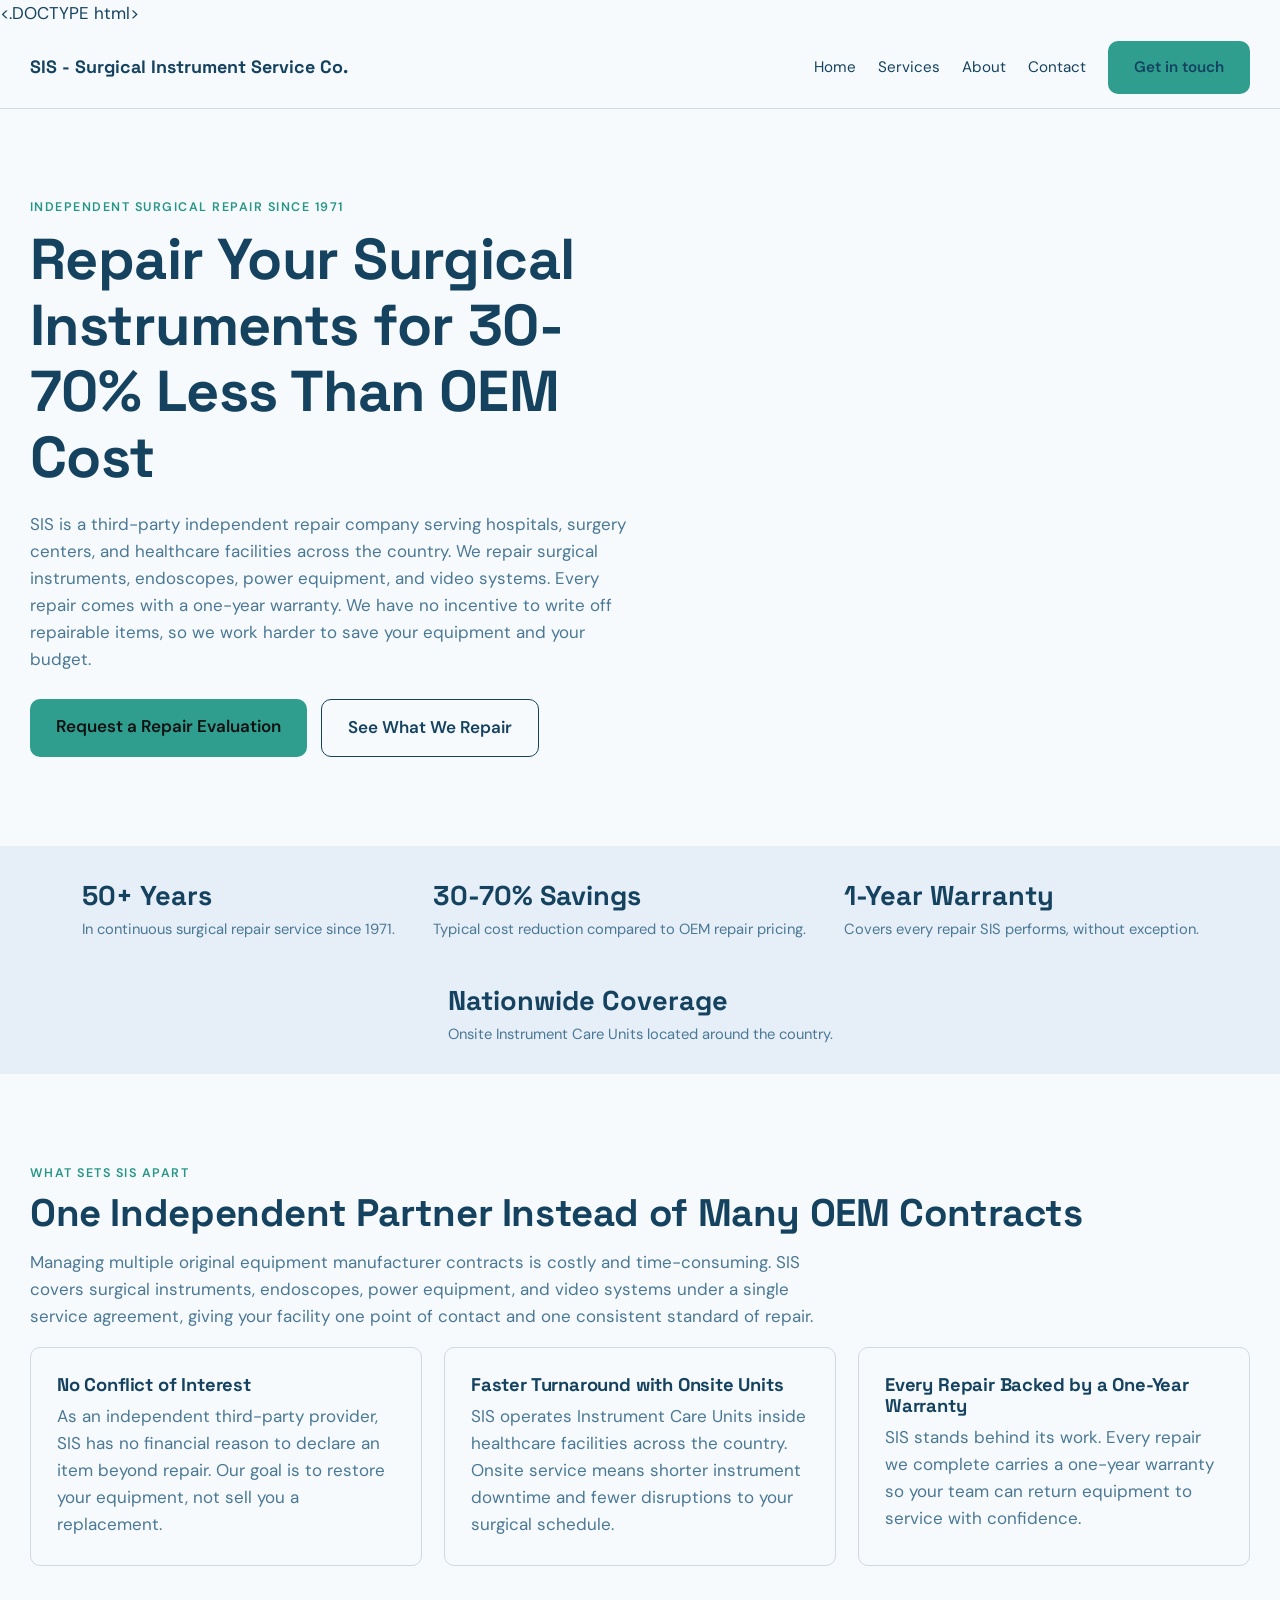
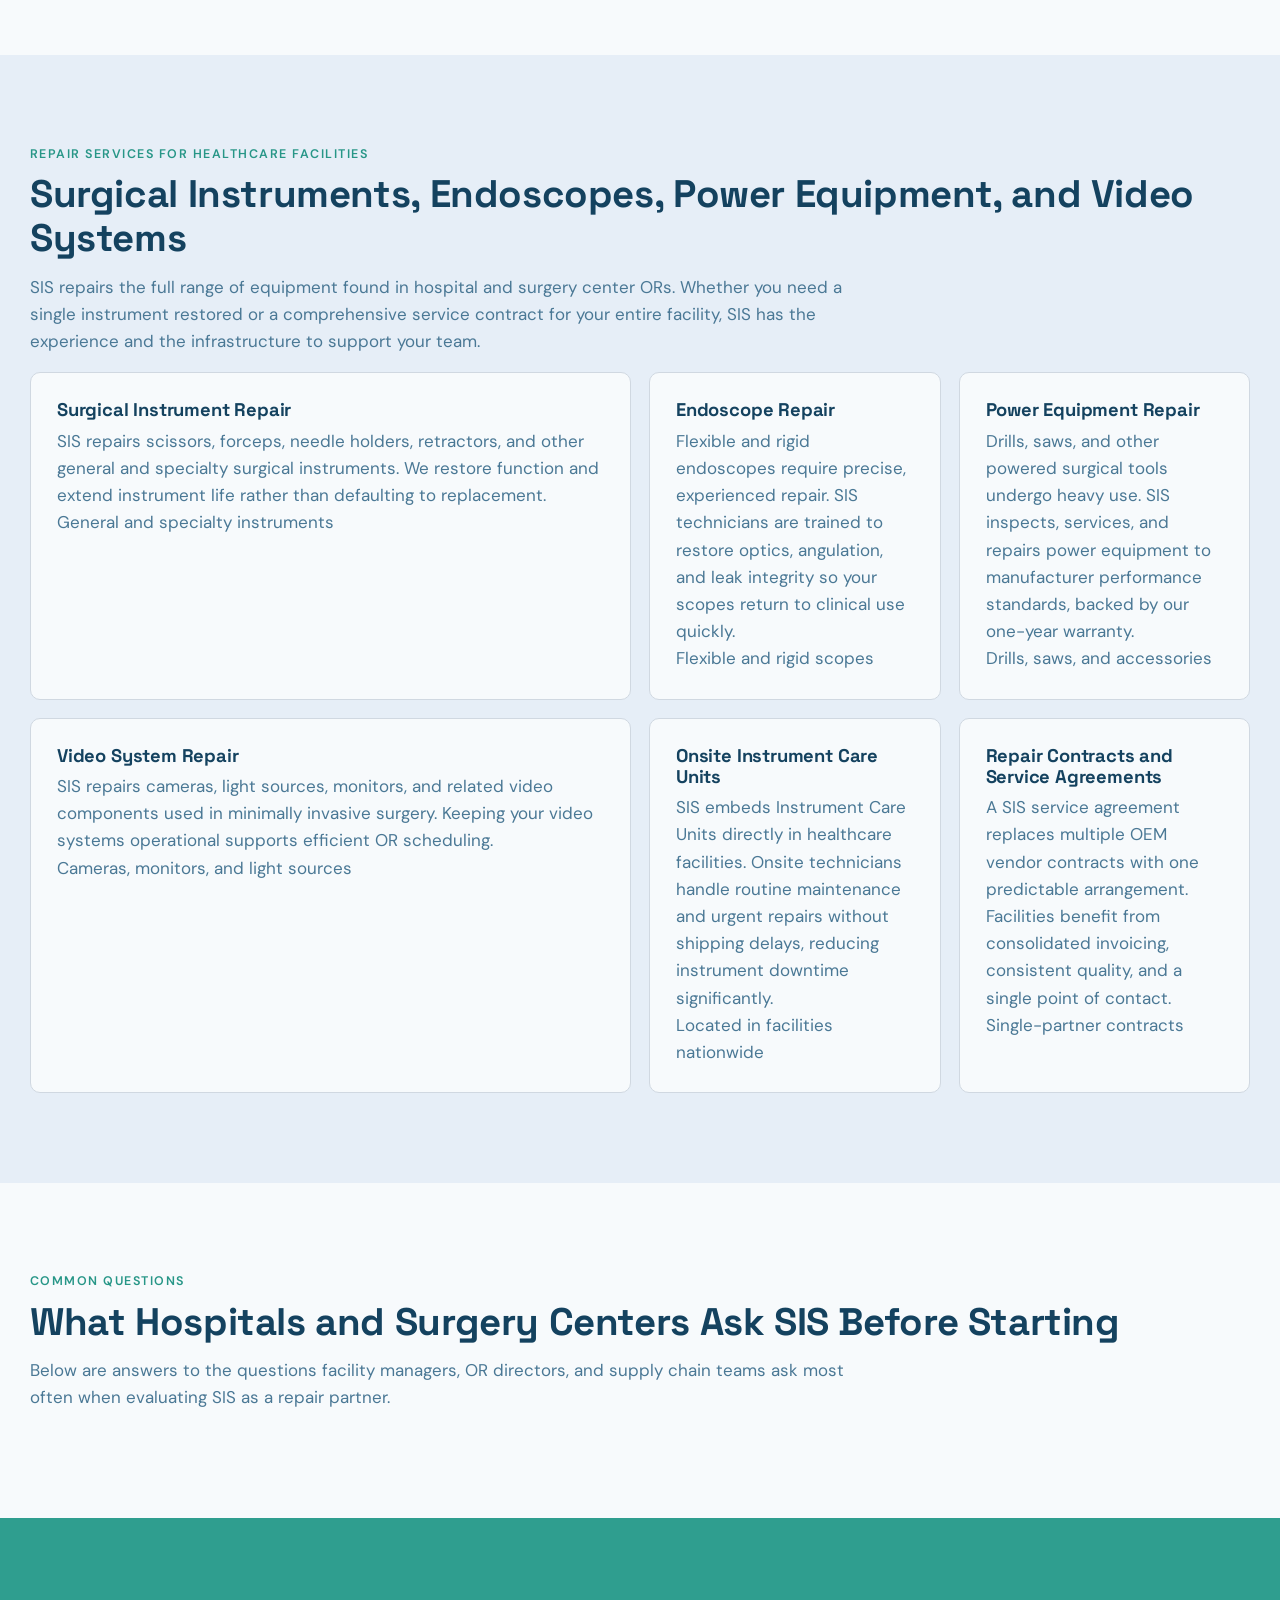
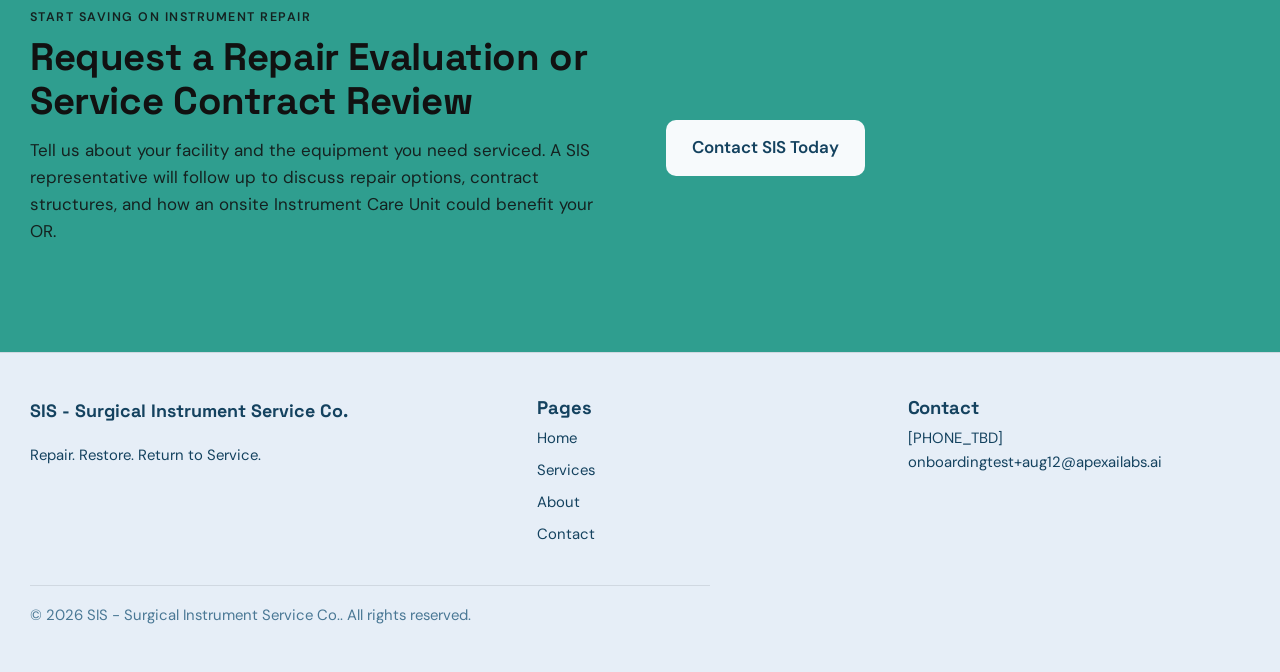
<file: index.html>
<.DOCTYPE html>
<html lang="en">
<head>
  <meta charset="utf-8">
  <meta name="viewport" content="width=device-width, initial-scale=1">
  <title>Surgical Instrument &amp; Endoscope Repair | SIS - Surgical Inst</title>
  <meta name="description" content="SIS has repaired surgical instruments, endoscopes, power equipment, and video systems for hospitals and surgery centers since 1971. One-year warranty on all r">
  <link rel="canonical" href="https://example.invalid/index.html">
  <meta property="og:type" content="website">
  <meta property="og:title" content="Surgical Instrument &amp; Endoscope Repair | SIS - Surgical Inst">
  <meta property="og:description" content="SIS has repaired surgical instruments, endoscopes, power equipment, and video systems for hospitals and surgery centers since 1971. One-year warranty on all r">
  <meta property="og:url" content="https://example.invalid/index.html">
  <meta name="twitter:card" content="summary_large_image">
  <link rel="preconnect" href="https://fonts.googleapis.com">
  <link rel="preconnect" href="https://fonts.gstatic.com" crossorigin>
  <link rel="stylesheet" href="https://fonts.googleapis.com/css2?family=Space+Grotesk:wght@500;700&family=DM+Sans:wght@400;500&display=swap">
  <link rel="stylesheet" href="assets/css/style.css">
  <script type="application/ld+json">{"@context":"https://schema.org","@type":"MedicalBusiness","@id":"https://example.invalid/#organization","name":"SIS - Surgical Instrument Service Co.","description":"SIS (Surgical Instrument Service Co.) is an independent, third-party surgical instrument and endoscope repair company founded in 1971 and headquartered in Glendale Heights, IL. SIS repairs surgical instruments, endoscopes, power equipment, and video systems for hospitals, surgery centers, and healthcare facilities nationwide. All repairs carry a one-year warranty. SIS offers onsite Instrument Care Units and full-facility repair contracts that typically cost 30 to 70 percent less than OEM repair pricing.","url":"https://example.invalid"}</script>
  <script type="application/ld+json">{"@context":"https://schema.org","@type":"WebPage","@id":"https://example.invalid/index.html#webpage","isPartOf":{"@id":"https://example.invalid/#organization"},"name":"Surgical Instrument & Endoscope Repair | SIS - Surgical Inst","speakable":{"@type":"SpeakableSpecification","cssSelector":[".section-title",".section-body"]}}</script>
  <script type="application/ld+json">{"@context":"https://schema.org","@type":"ItemList","itemListElement":[{"@type":"ListItem","position":1,"item":{"@type":"Service","name":"Professional","provider":{"@id":"https://example.invalid/#organization"}}},{"@type":"ListItem","position":2,"item":{"@type":"Service","name":"clinical","provider":{"@id":"https://example.invalid/#organization"}}},{"@type":"ListItem","position":3,"item":{"@type":"Service","name":"trustworthy","provider":{"@id":"https://example.invalid/#organization"}}},{"@type":"ListItem","position":4,"item":{"@type":"Service","name":"healthcare-industry feel","provider":{"@id":"https://example.invalid/#organization"}}}]}</script>
  <script type="application/ld+json">{"@context":"https://schema.org","@type":"FAQPage","mainEntity":[{"@type":"Question","name":"How much can my facility save by using SIS instead of OEM repair services?","acceptedAnswer":{"@type":"Answer","text":"Healthcare facilities that use SIS for surgical instrument, endoscope, power equipment, and video system repair typically save 30 to 70 percent compared to original equipment manufacturer repair pricing. The exact saving depends on equipment type and volume. SIS provides a written assessment and cost estimate before any repair work begins, so you can compare directly."}},{"@type":"Question","name":"Does SIS offer a warranty on repairs?","acceptedAnswer":{"@type":"Answer","text":"Yes. SIS backs every repair with a one-year warranty. If a repaired item has a workmanship issue within that period, SIS will address it. This warranty applies across all repair categories, including surgical instruments, endoscopes, power equipment, and video systems."}},{"@type":"Question","name":"What types of equipment does SIS repair?","acceptedAnswer":{"@type":"Answer","text":"SIS repairs surgical instruments such as scissors, forceps, and needle holders; flexible and rigid endoscopes; powered surgical tools including drills and saws; and video system components such as cameras, light sources, and monitors. SIS covers all four categories under a single service relationship."}},{"@type":"Question","name":"Is SIS an independent repair company or affiliated with any equipment manufacturer?","acceptedAnswer":{"@type":"Answer","text":"SIS is an independent, third-party repair company. SIS has no affiliation with any equipment manufacturer and does not sell new instruments or equipment. This independence means SIS has no financial incentive to declare a repairable item beyond repair. The company's goal is to restore your equipment and return it to clinical use."}},{"@type":"Question","name":"What is an Instrument Care Unit and how does it work?","acceptedAnswer":{"@type":"Answer","text":"An Instrument Care Unit is a SIS-operated repair station embedded directly inside a healthcare facility. A SIS technician works onsite to handle routine instrument maintenance, sharpenings, and urgent repairs without the need to ship equipment to an off-site location. Onsite units reduce instrument downtime and give OR staff a direct contact for repair needs. SIS operates units in healthcare facilities across the country."}},{"@type":"Question","name":"Can SIS replace multiple OEM vendor contracts with a single agreement?","acceptedAnswer":{"@type":"Answer","text":"Yes. Many hospitals and surgery centers manage separate repair contracts with multiple OEM vendors for different equipment categories. SIS can consolidate those arrangements into a single service agreement covering surgical instruments, endoscopes, power equipment, and video systems. This simplifies invoicing, reduces administrative work, and provides consistent repair standards across all equipment types."}},{"@type":"Question","name":"Where is SIS located and does it serve facilities outside Illinois?","acceptedAnswer":{"@type":"Answer","text":"SIS is headquartered in Glendale Heights, IL, near Chicago. The company serves healthcare facilities nationwide through its central repair operation and through onsite Instrument Care Units located in facilities across the country. Distance is not a barrier to working with SIS."}},{"@type":"Question","name":"How long has SIS been in the surgical repair business?","acceptedAnswer":{"@type":"Answer","text":"SIS was founded in 1971 by a veteran and former operating room nurse. The company has been in continuous operation for more than 50 years, making it one of the most experienced independent surgical repair companies in the country."}}]}</script>
</head>
<body>
  <a class="skip" href="#main">Skip to content</a>
  <header class="site-head">
    <div class="wrap head-inner">
      <a class="brand" href="index.html">SIS - Surgical Instrument Service Co.</a>
      <button class="nav-toggle" aria-expanded="false" aria-controls="site-nav">Menu</button>
      <nav class="nav" id="site-nav" aria-label="Main"><a href="index.html" aria-current="page">Home</a><a href="services.html">Services</a><a href="about.html">About</a><a href="contact.html">Contact</a><a class="btn btn-primary" href="#contact">Get in touch</a></nav>
    </div>
  </header>
  <main id="main">
<section class="sec sec-hero v-split_media " id="hero"><div class="wrap"><div class="hero split"><div class="hero-copy"><p class="eyebrow">Independent Surgical Repair Since 1971</p><h1 class="section-title">Repair Your Surgical Instruments for 30-70% Less Than OEM Cost</h1><p class="section-body">SIS is a third-party independent repair company serving hospitals, surgery centers, and healthcare facilities across the country. We repair surgical instruments, endoscopes, power equipment, and video systems. Every repair comes with a one-year warranty. We have no incentive to write off repairable items, so we work harder to save your equipment and your budget.</p><div class="cta-row"><a class="btn btn-primary" href="/contact">Request a Repair Evaluation</a><a class="btn btn-ghost" href="/services">See What We Repair</a></div></div><div class="hero-media"></div></div></div></section>
<section class="sec sec-trust_strip v-stat_row tight" id="trust_strip"><div class="wrap"><div class="stats"><div><strong>50+ Years</strong><span>In continuous surgical repair service since 1971.</span></div><div><strong>30-70% Savings</strong><span>Typical cost reduction compared to OEM repair pricing.</span></div><div><strong>1-Year Warranty</strong><span>Covers every repair SIS performs, without exception.</span></div><div><strong>Nationwide Coverage</strong><span>Onsite Instrument Care Units located around the country.</span></div></div></div></section>
<section class="sec sec-value_props v-three_cards " id="value_props"><div class="wrap"><p class="eyebrow">What Sets SIS Apart</p><h2 class="section-title">One Independent Partner Instead of Many OEM Contracts</h2><p class="section-body">Managing multiple original equipment manufacturer contracts is costly and time-consuming. SIS covers surgical instruments, endoscopes, power equipment, and video systems under a single service agreement, giving your facility one point of contact and one consistent standard of repair.</p><div class="grid g3"><article class="card">
      <h3>No Conflict of Interest</h3>
      <p>As an independent third-party provider, SIS has no financial reason to declare an item beyond repair. Our goal is to restore your equipment, not sell you a replacement.</p>
      
    </article><article class="card">
      <h3>Faster Turnaround with Onsite Units</h3>
      <p>SIS operates Instrument Care Units inside healthcare facilities across the country. Onsite service means shorter instrument downtime and fewer disruptions to your surgical schedule.</p>
      
    </article><article class="card">
      <h3>Every Repair Backed by a One-Year Warranty</h3>
      <p>SIS stands behind its work. Every repair we complete carries a one-year warranty so your team can return equipment to service with confidence.</p>
      
    </article></div></div></section>
<section class="sec sec-services v-tile_mosaic " id="services"><div class="wrap"><p class="eyebrow">Repair Services for Healthcare Facilities</p><h2 class="section-title">Surgical Instruments, Endoscopes, Power Equipment, and Video Systems</h2><p class="section-body">SIS repairs the full range of equipment found in hospital and surgery center ORs. Whether you need a single instrument restored or a comprehensive service contract for your entire facility, SIS has the experience and the infrastructure to support your team.</p><div class="mosaic"><article class="card">
      <h3>Surgical Instrument Repair</h3>
      <p>SIS repairs scissors, forceps, needle holders, retractors, and other general and specialty surgical instruments. We restore function and extend instrument life rather than defaulting to replacement.</p>
      <p class="meta">General and specialty instruments</p>
    </article><article class="card">
      <h3>Endoscope Repair</h3>
      <p>Flexible and rigid endoscopes require precise, experienced repair. SIS technicians are trained to restore optics, angulation, and leak integrity so your scopes return to clinical use quickly.</p>
      <p class="meta">Flexible and rigid scopes</p>
    </article><article class="card">
      <h3>Power Equipment Repair</h3>
      <p>Drills, saws, and other powered surgical tools undergo heavy use. SIS inspects, services, and repairs power equipment to manufacturer performance standards, backed by our one-year warranty.</p>
      <p class="meta">Drills, saws, and accessories</p>
    </article><article class="card">
      <h3>Video System Repair</h3>
      <p>SIS repairs cameras, light sources, monitors, and related video components used in minimally invasive surgery. Keeping your video systems operational supports efficient OR scheduling.</p>
      <p class="meta">Cameras, monitors, and light sources</p>
    </article><article class="card">
      <h3>Onsite Instrument Care Units</h3>
      <p>SIS embeds Instrument Care Units directly in healthcare facilities. Onsite technicians handle routine maintenance and urgent repairs without shipping delays, reducing instrument downtime significantly.</p>
      <p class="meta">Located in facilities nationwide</p>
    </article><article class="card">
      <h3>Repair Contracts and Service Agreements</h3>
      <p>A SIS service agreement replaces multiple OEM vendor contracts with one predictable arrangement. Facilities benefit from consolidated invoicing, consistent quality, and a single point of contact.</p>
      <p class="meta">Single-partner contracts</p>
    </article></div></div></section>
<section class="sec sec-faq v-two_column " id="faq"><div class="wrap"><p class="eyebrow">Common Questions</p><h2 class="section-title">What Hospitals and Surgery Centers Ask SIS Before Starting</h2><p class="section-body">Below are answers to the questions facility managers, OR directors, and supply chain teams ask most often when evaluating SIS as a repair partner.</p><div class="grid g2"></div></div></section>
<section class="sec sec-cta_band v-split_contact inverted" id="contact"><div class="wrap"><div class="split"><div><p class="eyebrow">Start Saving on Instrument Repair</p><h2 class="section-title">Request a Repair Evaluation or Service Contract Review</h2><p class="section-body">Tell us about your facility and the equipment you need serviced. A SIS representative will follow up to discuss repair options, contract structures, and how an onsite Instrument Care Unit could benefit your OR.</p></div><div class="cta-side"><div class="cta-row"><a class="btn btn-primary" href="/contact">Contact SIS Today</a></div></div></div></div></section>
  </main>
  <footer class="site-foot">
    <div class="wrap">
      <div class="foot-grid">
        <div><p class="brand">SIS - Surgical Instrument Service Co.</p><p>Repair. Restore. Return to Service.</p></div>
        <div><h3>Pages</h3><a href="index.html">Home</a><a href="services.html">Services</a><a href="about.html">About</a><a href="contact.html">Contact</a></div>
        <div><h3>Contact</h3><span>[PHONE_TBD]</span><a href="mailto:onboardingtest+aug12@apexailabs.ai">onboardingtest+aug12@apexailabs.ai</a></div>
      </div>
      <p class="copyright">&copy; 2026 SIS - Surgical Instrument Service Co.. All rights reserved.</p>
    </div>
  </footer>
  <script src="assets/js/main.js" defer></script>
</body>
</html>
</file>
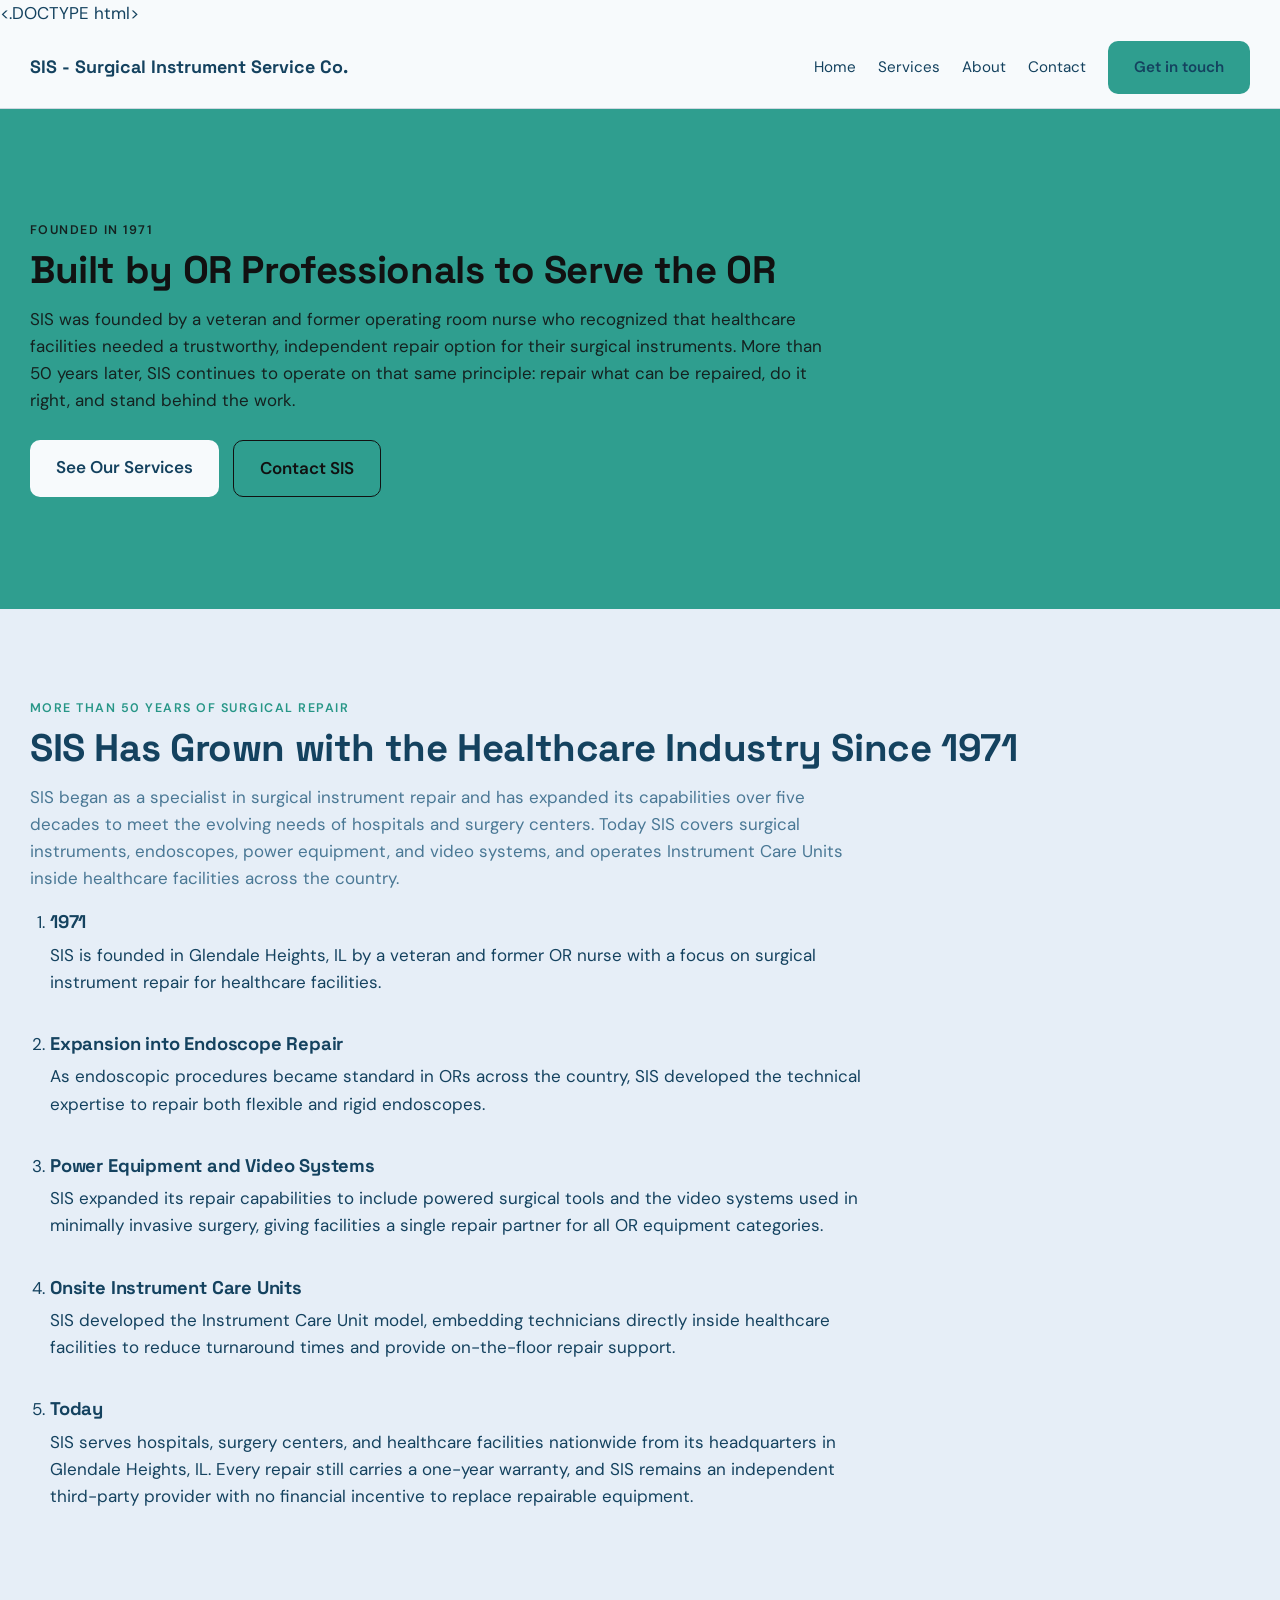
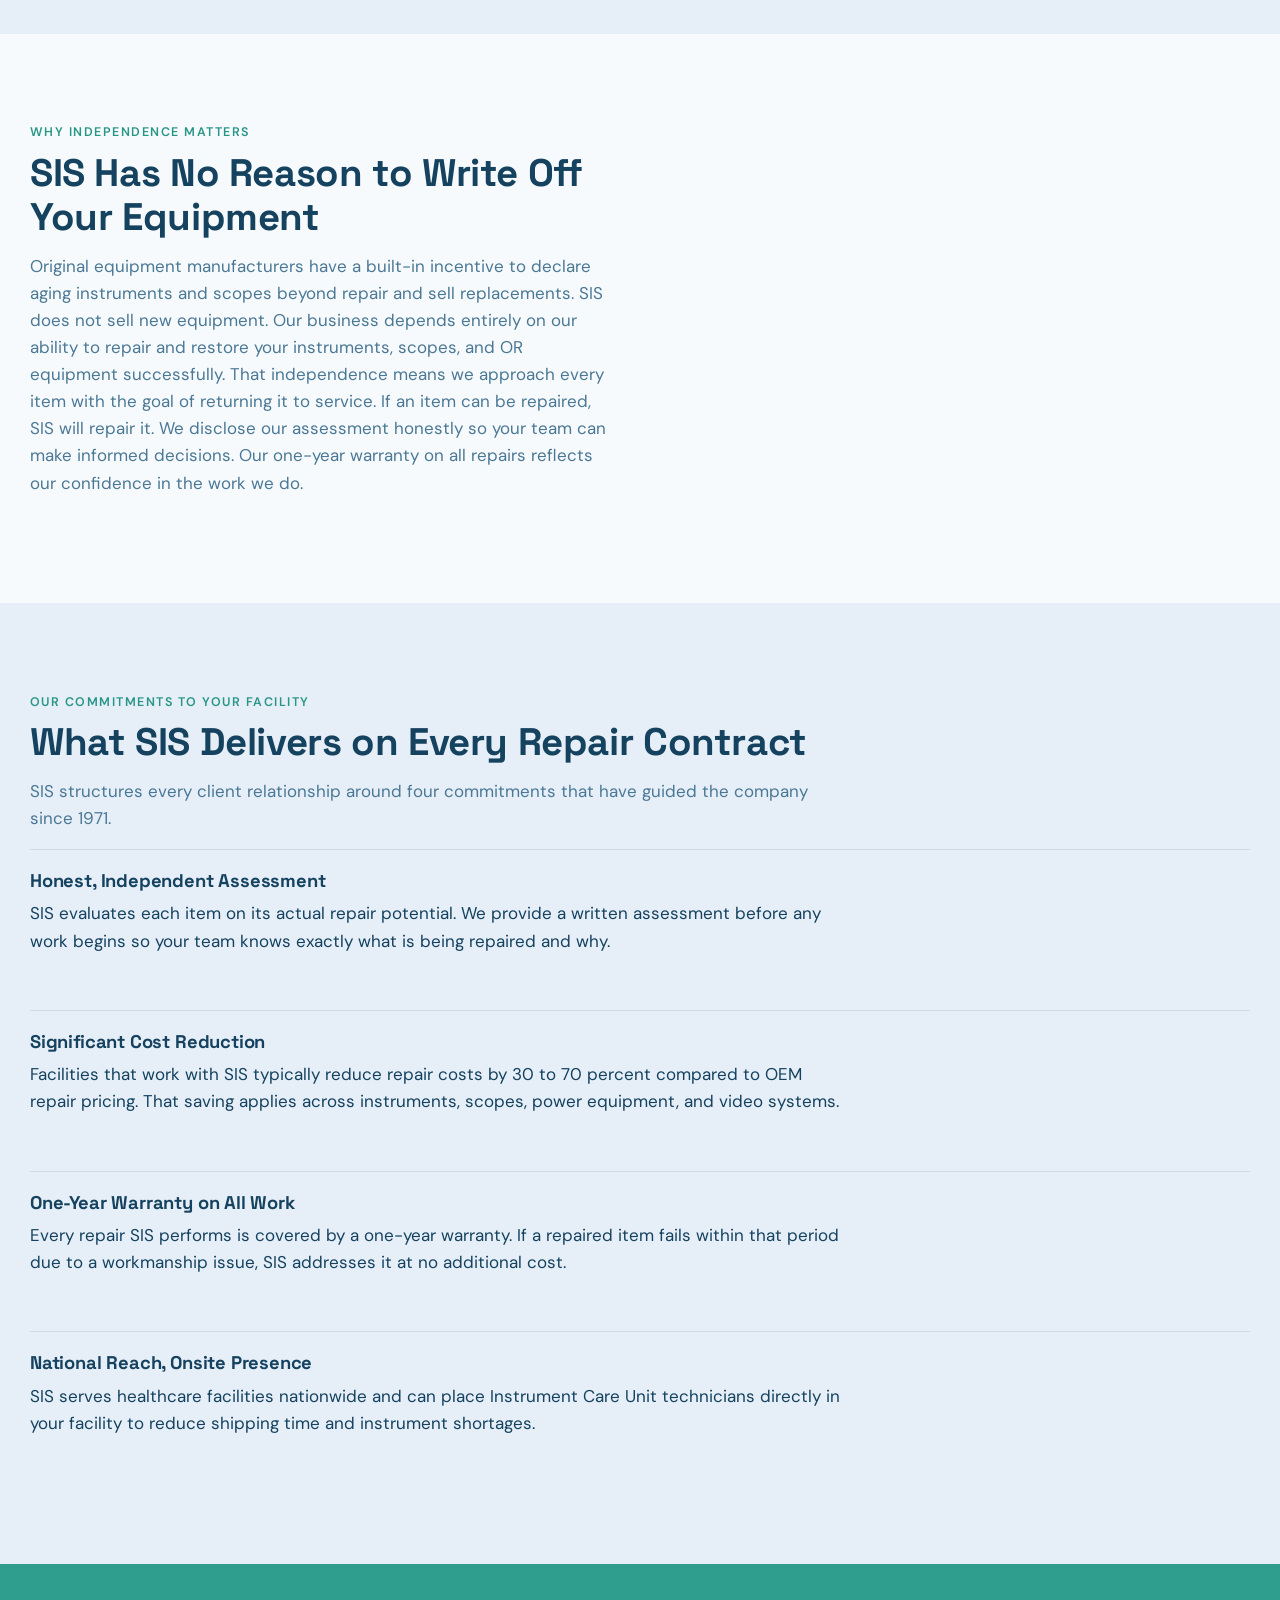
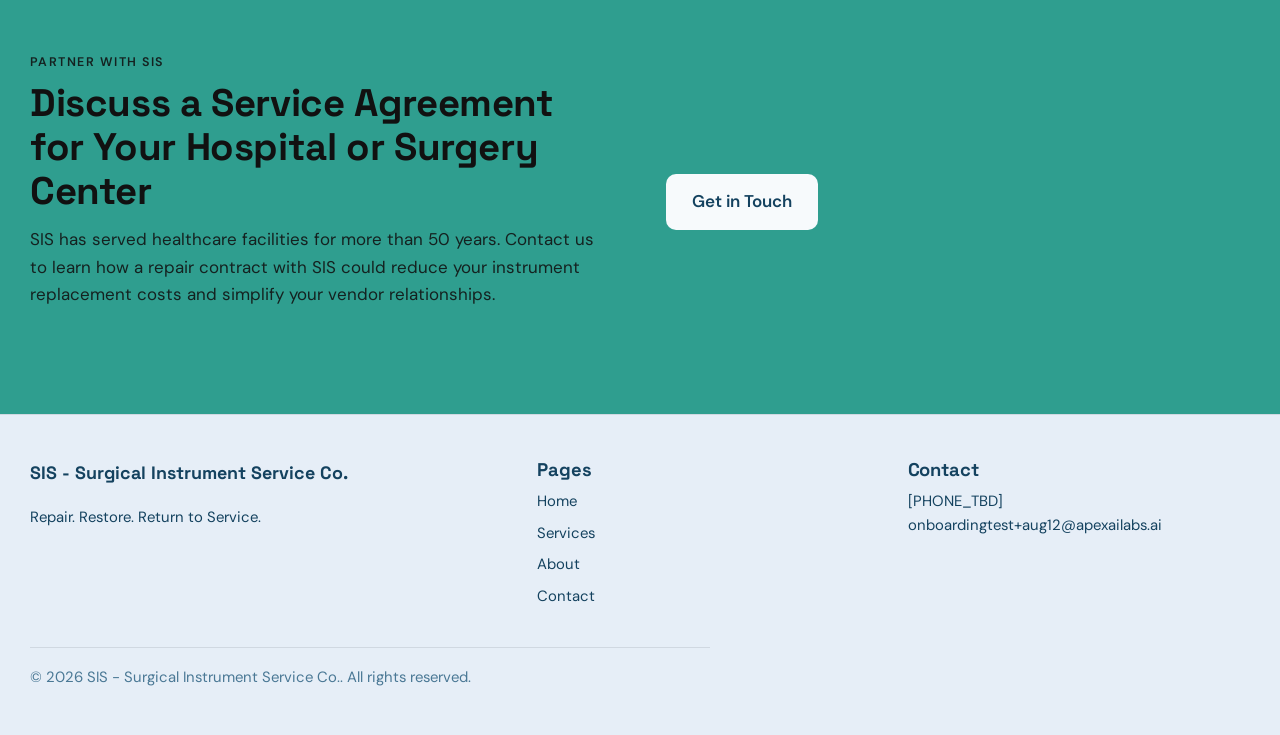
<file: about.html>
<.DOCTYPE html>
<html lang="en">
<head>
  <meta charset="utf-8">
  <meta name="viewport" content="width=device-width, initial-scale=1">
  <title>About SIS - Surgical Instrument Repair Since 1971 | SIS</title>
  <meta name="description" content="SIS was founded in 1971 by a veteran and former OR nurse. For more than 50 years, SIS has served hospitals and surgery centers nationwide as an independent su">
  <link rel="canonical" href="https://example.invalid/about.html">
  <meta property="og:type" content="website">
  <meta property="og:title" content="About SIS - Surgical Instrument Repair Since 1971 | SIS">
  <meta property="og:description" content="SIS was founded in 1971 by a veteran and former OR nurse. For more than 50 years, SIS has served hospitals and surgery centers nationwide as an independent su">
  <meta property="og:url" content="https://example.invalid/about.html">
  <meta name="twitter:card" content="summary_large_image">
  <link rel="preconnect" href="https://fonts.googleapis.com">
  <link rel="preconnect" href="https://fonts.gstatic.com" crossorigin>
  <link rel="stylesheet" href="https://fonts.googleapis.com/css2?family=Space+Grotesk:wght@500;700&family=DM+Sans:wght@400;500&display=swap">
  <link rel="stylesheet" href="assets/css/style.css">
  <script type="application/ld+json">{"@context":"https://schema.org","@type":"MedicalBusiness","@id":"https://example.invalid/#organization","name":"SIS - Surgical Instrument Service Co.","description":"SIS (Surgical Instrument Service Co.) is an independent, third-party surgical instrument and endoscope repair company founded in 1971 and headquartered in Glendale Heights, IL. SIS repairs surgical instruments, endoscopes, power equipment, and video systems for hospitals, surgery centers, and healthcare facilities nationwide. All repairs carry a one-year warranty. SIS offers onsite Instrument Care Units and full-facility repair contracts that typically cost 30 to 70 percent less than OEM repair pricing.","url":"https://example.invalid"}</script>
  <script type="application/ld+json">{"@context":"https://schema.org","@type":"WebPage","@id":"https://example.invalid/about.html#webpage","isPartOf":{"@id":"https://example.invalid/#organization"},"name":"About SIS - Surgical Instrument Repair Since 1971 | SIS","speakable":{"@type":"SpeakableSpecification","cssSelector":[".section-title",".section-body"]}}</script>
</head>
<body>
  <a class="skip" href="#main">Skip to content</a>
  <header class="site-head">
    <div class="wrap head-inner">
      <a class="brand" href="index.html">SIS - Surgical Instrument Service Co.</a>
      <button class="nav-toggle" aria-expanded="false" aria-controls="site-nav">Menu</button>
      <nav class="nav" id="site-nav" aria-label="Main"><a href="index.html">Home</a><a href="services.html">Services</a><a href="about.html" aria-current="page">About</a><a href="contact.html">Contact</a><a class="btn btn-primary" href="#contact">Get in touch</a></nav>
    </div>
  </header>
  <main id="main">
<section class="sec sec-hero v-overlay_band tall inverted" id="hero"><div class="wrap"><div class="hero overlay"><div class="hero-copy"><p class="eyebrow">Founded in 1971</p><h2 class="section-title">Built by OR Professionals to Serve the OR</h2><p class="section-body">SIS was founded by a veteran and former operating room nurse who recognized that healthcare facilities needed a trustworthy, independent repair option for their surgical instruments. More than 50 years later, SIS continues to operate on that same principle: repair what can be repaired, do it right, and stand behind the work.</p><div class="cta-row"><a class="btn btn-primary" href="/services">See Our Services</a><a class="btn btn-ghost" href="/contact">Contact SIS</a></div></div></div></div></section>
<section class="sec sec-about v-timeline " id="about"><div class="wrap"><p class="eyebrow">More Than 50 Years of Surgical Repair</p><h2 class="section-title">SIS Has Grown with the Healthcare Industry Since 1971</h2><p class="section-body">SIS began as a specialist in surgical instrument repair and has expanded its capabilities over five decades to meet the evolving needs of hospitals and surgery centers. Today SIS covers surgical instruments, endoscopes, power equipment, and video systems, and operates Instrument Care Units inside healthcare facilities across the country.</p><ol class="timeline"><li><h3>1971</h3><p>SIS is founded in Glendale Heights, IL by a veteran and former OR nurse with a focus on surgical instrument repair for healthcare facilities.</p></li><li><h3>Expansion into Endoscope Repair</h3><p>As endoscopic procedures became standard in ORs across the country, SIS developed the technical expertise to repair both flexible and rigid endoscopes.</p></li><li><h3>Power Equipment and Video Systems</h3><p>SIS expanded its repair capabilities to include powered surgical tools and the video systems used in minimally invasive surgery, giving facilities a single repair partner for all OR equipment categories.</p></li><li><h3>Onsite Instrument Care Units</h3><p>SIS developed the Instrument Care Unit model, embedding technicians directly inside healthcare facilities to reduce turnaround times and provide on-the-floor repair support.</p></li><li><h3>Today</h3><p>SIS serves hospitals, surgery centers, and healthcare facilities nationwide from its headquarters in Glendale Heights, IL. Every repair still carries a one-year warranty, and SIS remains an independent third-party provider with no financial incentive to replace repairable equipment.</p></li></ol></div></section>
<section class="sec sec-about v-text_media " id="about"><div class="wrap"><div class="split"><div><p class="eyebrow">Why Independence Matters</p><h2 class="section-title">SIS Has No Reason to Write Off Your Equipment</h2><p class="section-body">Original equipment manufacturers have a built-in incentive to declare aging instruments and scopes beyond repair and sell replacements. SIS does not sell new equipment. Our business depends entirely on our ability to repair and restore your instruments, scopes, and OR equipment successfully. That independence means we approach every item with the goal of returning it to service. If an item can be repaired, SIS will repair it. We disclose our assessment honestly so your team can make informed decisions. Our one-year warranty on all repairs reflects our confidence in the work we do.</p></div><div class="media"></div></div></div></section>
<section class="sec sec-value_props v-icon_rows " id="value_props"><div class="wrap"><p class="eyebrow">Our Commitments to Your Facility</p><h2 class="section-title">What SIS Delivers on Every Repair Contract</h2><p class="section-body">SIS structures every client relationship around four commitments that have guided the company since 1971.</p><div class="rows"><div class="row-item"><h3>Honest, Independent Assessment</h3><p>SIS evaluates each item on its actual repair potential. We provide a written assessment before any work begins so your team knows exactly what is being repaired and why.</p></div><div class="row-item"><h3>Significant Cost Reduction</h3><p>Facilities that work with SIS typically reduce repair costs by 30 to 70 percent compared to OEM repair pricing. That saving applies across instruments, scopes, power equipment, and video systems.</p></div><div class="row-item"><h3>One-Year Warranty on All Work</h3><p>Every repair SIS performs is covered by a one-year warranty. If a repaired item fails within that period due to a workmanship issue, SIS addresses it at no additional cost.</p></div><div class="row-item"><h3>National Reach, Onsite Presence</h3><p>SIS serves healthcare facilities nationwide and can place Instrument Care Unit technicians directly in your facility to reduce shipping time and instrument shortages.</p></div></div></div></section>
<section class="sec sec-cta_band v-split_contact inverted" id="contact"><div class="wrap"><div class="split"><div><p class="eyebrow">Partner with SIS</p><h2 class="section-title">Discuss a Service Agreement for Your Hospital or Surgery Center</h2><p class="section-body">SIS has served healthcare facilities for more than 50 years. Contact us to learn how a repair contract with SIS could reduce your instrument replacement costs and simplify your vendor relationships.</p></div><div class="cta-side"><div class="cta-row"><a class="btn btn-primary" href="/contact">Get in Touch</a></div></div></div></div></section>
  </main>
  <footer class="site-foot">
    <div class="wrap">
      <div class="foot-grid">
        <div><p class="brand">SIS - Surgical Instrument Service Co.</p><p>Repair. Restore. Return to Service.</p></div>
        <div><h3>Pages</h3><a href="index.html">Home</a><a href="services.html">Services</a><a href="about.html">About</a><a href="contact.html">Contact</a></div>
        <div><h3>Contact</h3><span>[PHONE_TBD]</span><a href="mailto:onboardingtest+aug12@apexailabs.ai">onboardingtest+aug12@apexailabs.ai</a></div>
      </div>
      <p class="copyright">&copy; 2026 SIS - Surgical Instrument Service Co.. All rights reserved.</p>
    </div>
  </footer>
  <script src="assets/js/main.js" defer></script>
</body>
</html>
</file>
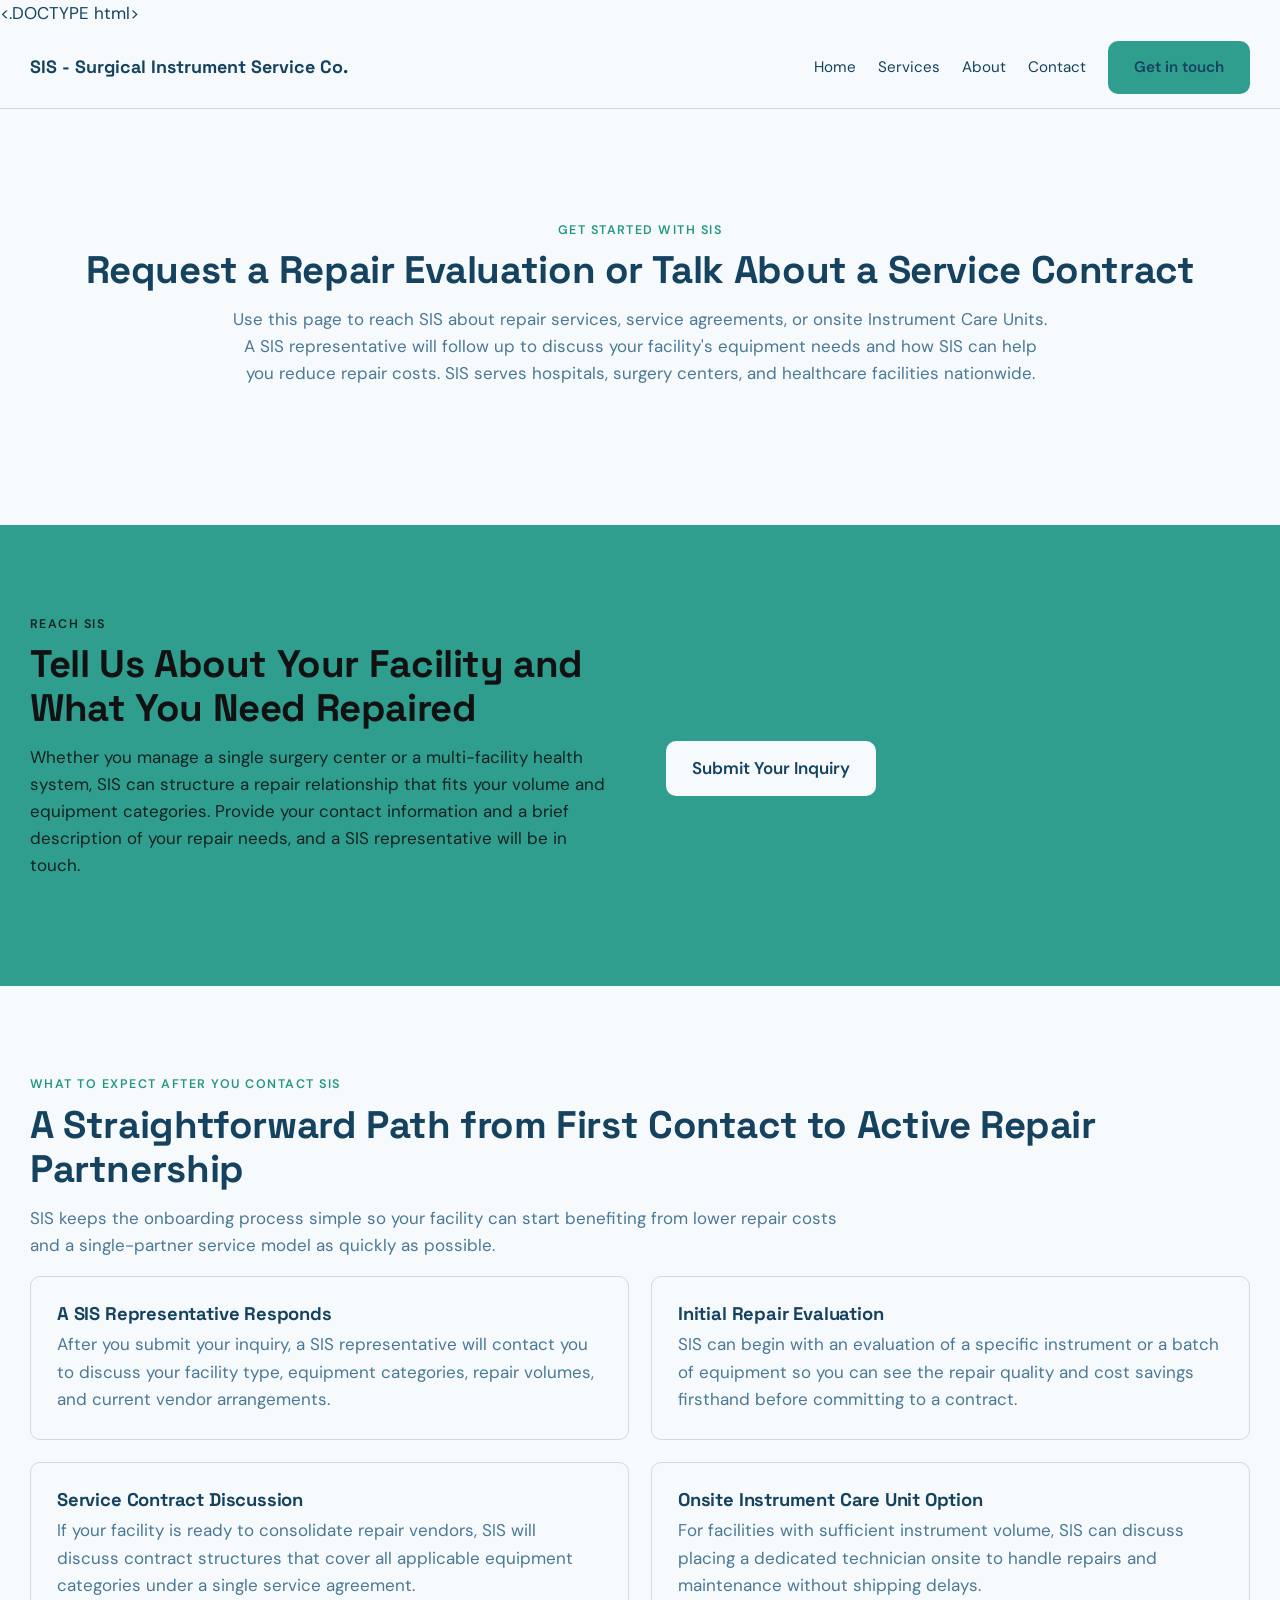
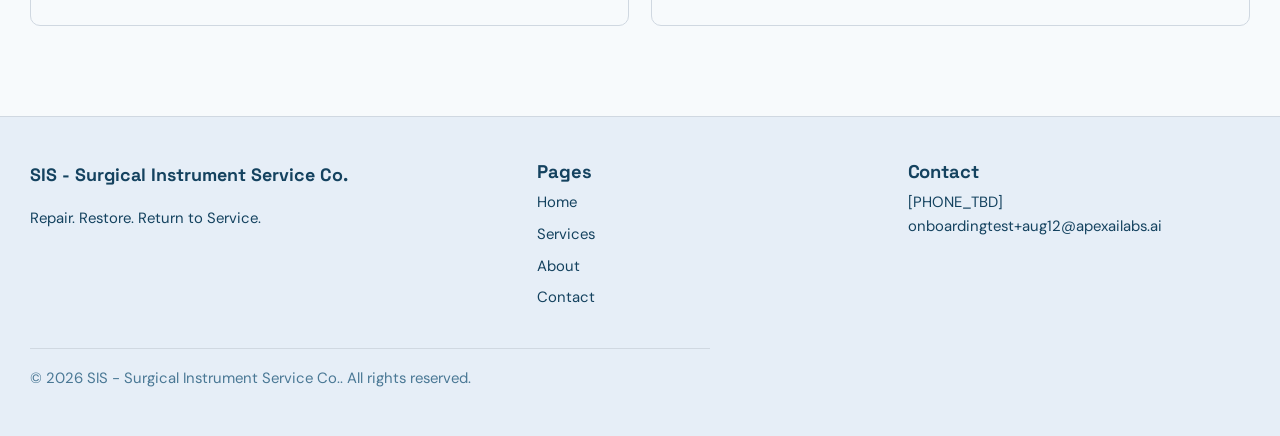
<file: contact.html>
<.DOCTYPE html>
<html lang="en">
<head>
  <meta charset="utf-8">
  <meta name="viewport" content="width=device-width, initial-scale=1">
  <title>Contact SIS - Request a Repair Evaluation or Service Contrac</title>
  <meta name="description" content="Contact SIS to request a surgical instrument repair evaluation, discuss an onsite Instrument Care Unit, or start a service contract conversation. SIS serves h">
  <link rel="canonical" href="https://example.invalid/contact.html">
  <meta property="og:type" content="website">
  <meta property="og:title" content="Contact SIS - Request a Repair Evaluation or Service Contrac">
  <meta property="og:description" content="Contact SIS to request a surgical instrument repair evaluation, discuss an onsite Instrument Care Unit, or start a service contract conversation. SIS serves h">
  <meta property="og:url" content="https://example.invalid/contact.html">
  <meta name="twitter:card" content="summary_large_image">
  <link rel="preconnect" href="https://fonts.googleapis.com">
  <link rel="preconnect" href="https://fonts.gstatic.com" crossorigin>
  <link rel="stylesheet" href="https://fonts.googleapis.com/css2?family=Space+Grotesk:wght@500;700&family=DM+Sans:wght@400;500&display=swap">
  <link rel="stylesheet" href="assets/css/style.css">
  <script type="application/ld+json">{"@context":"https://schema.org","@type":"MedicalBusiness","@id":"https://example.invalid/#organization","name":"SIS - Surgical Instrument Service Co.","description":"SIS (Surgical Instrument Service Co.) is an independent, third-party surgical instrument and endoscope repair company founded in 1971 and headquartered in Glendale Heights, IL. SIS repairs surgical instruments, endoscopes, power equipment, and video systems for hospitals, surgery centers, and healthcare facilities nationwide. All repairs carry a one-year warranty. SIS offers onsite Instrument Care Units and full-facility repair contracts that typically cost 30 to 70 percent less than OEM repair pricing.","url":"https://example.invalid"}</script>
  <script type="application/ld+json">{"@context":"https://schema.org","@type":"WebPage","@id":"https://example.invalid/contact.html#webpage","isPartOf":{"@id":"https://example.invalid/#organization"},"name":"Contact SIS - Request a Repair Evaluation or Service Contrac","speakable":{"@type":"SpeakableSpecification","cssSelector":[".section-title",".section-body"]}}</script>
</head>
<body>
  <a class="skip" href="#main">Skip to content</a>
  <header class="site-head">
    <div class="wrap head-inner">
      <a class="brand" href="index.html">SIS - Surgical Instrument Service Co.</a>
      <button class="nav-toggle" aria-expanded="false" aria-controls="site-nav">Menu</button>
      <nav class="nav" id="site-nav" aria-label="Main"><a href="index.html">Home</a><a href="services.html">Services</a><a href="about.html">About</a><a href="contact.html" aria-current="page">Contact</a><a class="btn btn-primary" href="#contact">Get in touch</a></nav>
    </div>
  </header>
  <main id="main">
<section class="sec sec-hero v-center_stage tall" id="hero"><div class="wrap"><div class="hero center"><div class="hero-copy"><p class="eyebrow">Get Started with SIS</p><h2 class="section-title">Request a Repair Evaluation or Talk About a Service Contract</h2><p class="section-body">Use this page to reach SIS about repair services, service agreements, or onsite Instrument Care Units. A SIS representative will follow up to discuss your facility's equipment needs and how SIS can help you reduce repair costs. SIS serves hospitals, surgery centers, and healthcare facilities nationwide.</p><div class="cta-row"></div></div></div></div></section>
<section class="sec sec-cta_band v-split_contact inverted" id="contact"><div class="wrap"><div class="split"><div><p class="eyebrow">Reach SIS</p><h2 class="section-title">Tell Us About Your Facility and What You Need Repaired</h2><p class="section-body">Whether you manage a single surgery center or a multi-facility health system, SIS can structure a repair relationship that fits your volume and equipment categories. Provide your contact information and a brief description of your repair needs, and a SIS representative will be in touch.</p></div><div class="cta-side"><div class="cta-row"><a class="btn btn-primary" href="https://www.sis-usa.com/">Submit Your Inquiry</a></div></div></div></div></section>
<section class="sec sec-value_props v-two_column_list " id="value_props"><div class="wrap"><p class="eyebrow">What to Expect After You Contact SIS</p><h2 class="section-title">A Straightforward Path from First Contact to Active Repair Partnership</h2><p class="section-body">SIS keeps the onboarding process simple so your facility can start benefiting from lower repair costs and a single-partner service model as quickly as possible.</p><div class="grid g2"><article class="card">
      <h3>A SIS Representative Responds</h3>
      <p>After you submit your inquiry, a SIS representative will contact you to discuss your facility type, equipment categories, repair volumes, and current vendor arrangements.</p>
      
    </article><article class="card">
      <h3>Initial Repair Evaluation</h3>
      <p>SIS can begin with an evaluation of a specific instrument or a batch of equipment so you can see the repair quality and cost savings firsthand before committing to a contract.</p>
      
    </article><article class="card">
      <h3>Service Contract Discussion</h3>
      <p>If your facility is ready to consolidate repair vendors, SIS will discuss contract structures that cover all applicable equipment categories under a single service agreement.</p>
      
    </article><article class="card">
      <h3>Onsite Instrument Care Unit Option</h3>
      <p>For facilities with sufficient instrument volume, SIS can discuss placing a dedicated technician onsite to handle repairs and maintenance without shipping delays.</p>
      
    </article></div></div></section>
  </main>
  <footer class="site-foot">
    <div class="wrap">
      <div class="foot-grid">
        <div><p class="brand">SIS - Surgical Instrument Service Co.</p><p>Repair. Restore. Return to Service.</p></div>
        <div><h3>Pages</h3><a href="index.html">Home</a><a href="services.html">Services</a><a href="about.html">About</a><a href="contact.html">Contact</a></div>
        <div><h3>Contact</h3><span>[PHONE_TBD]</span><a href="mailto:onboardingtest+aug12@apexailabs.ai">onboardingtest+aug12@apexailabs.ai</a></div>
      </div>
      <p class="copyright">&copy; 2026 SIS - Surgical Instrument Service Co.. All rights reserved.</p>
    </div>
  </footer>
  <script src="assets/js/main.js" defer></script>
</body>
</html>
</file>
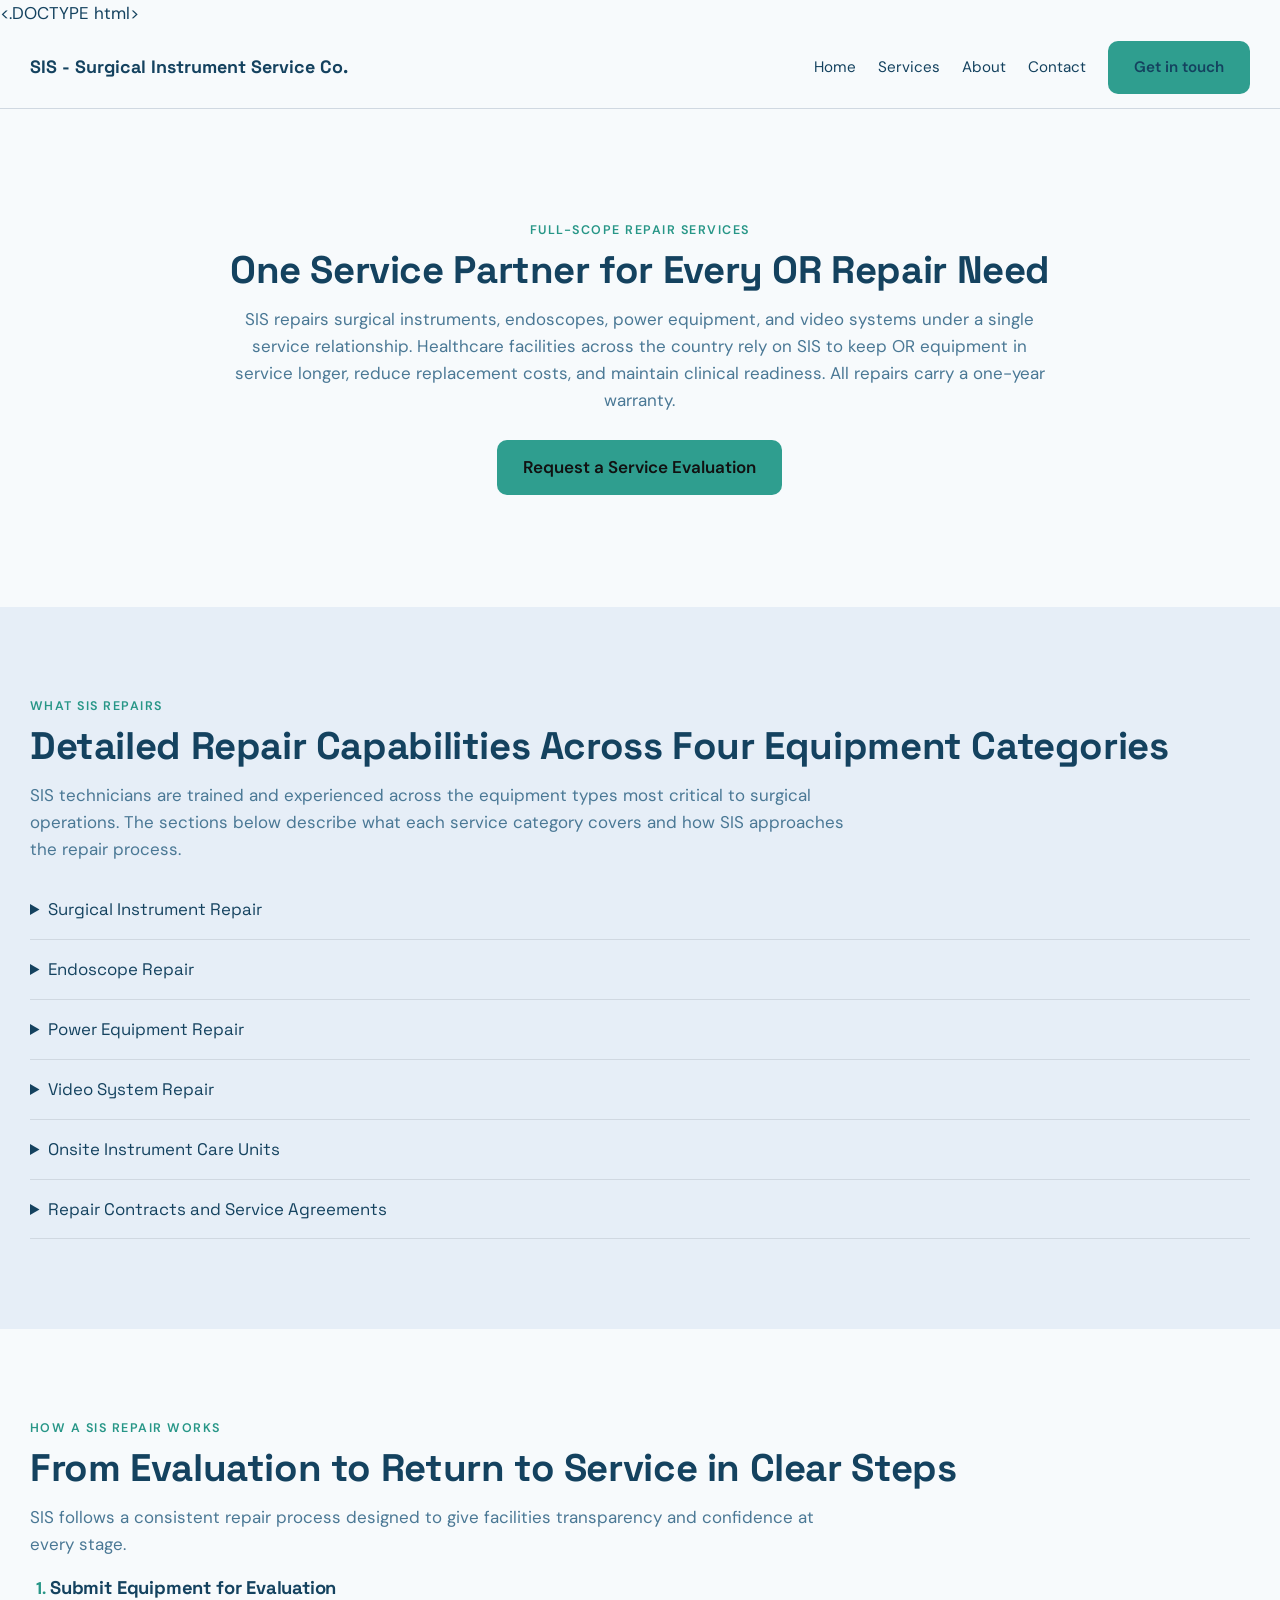
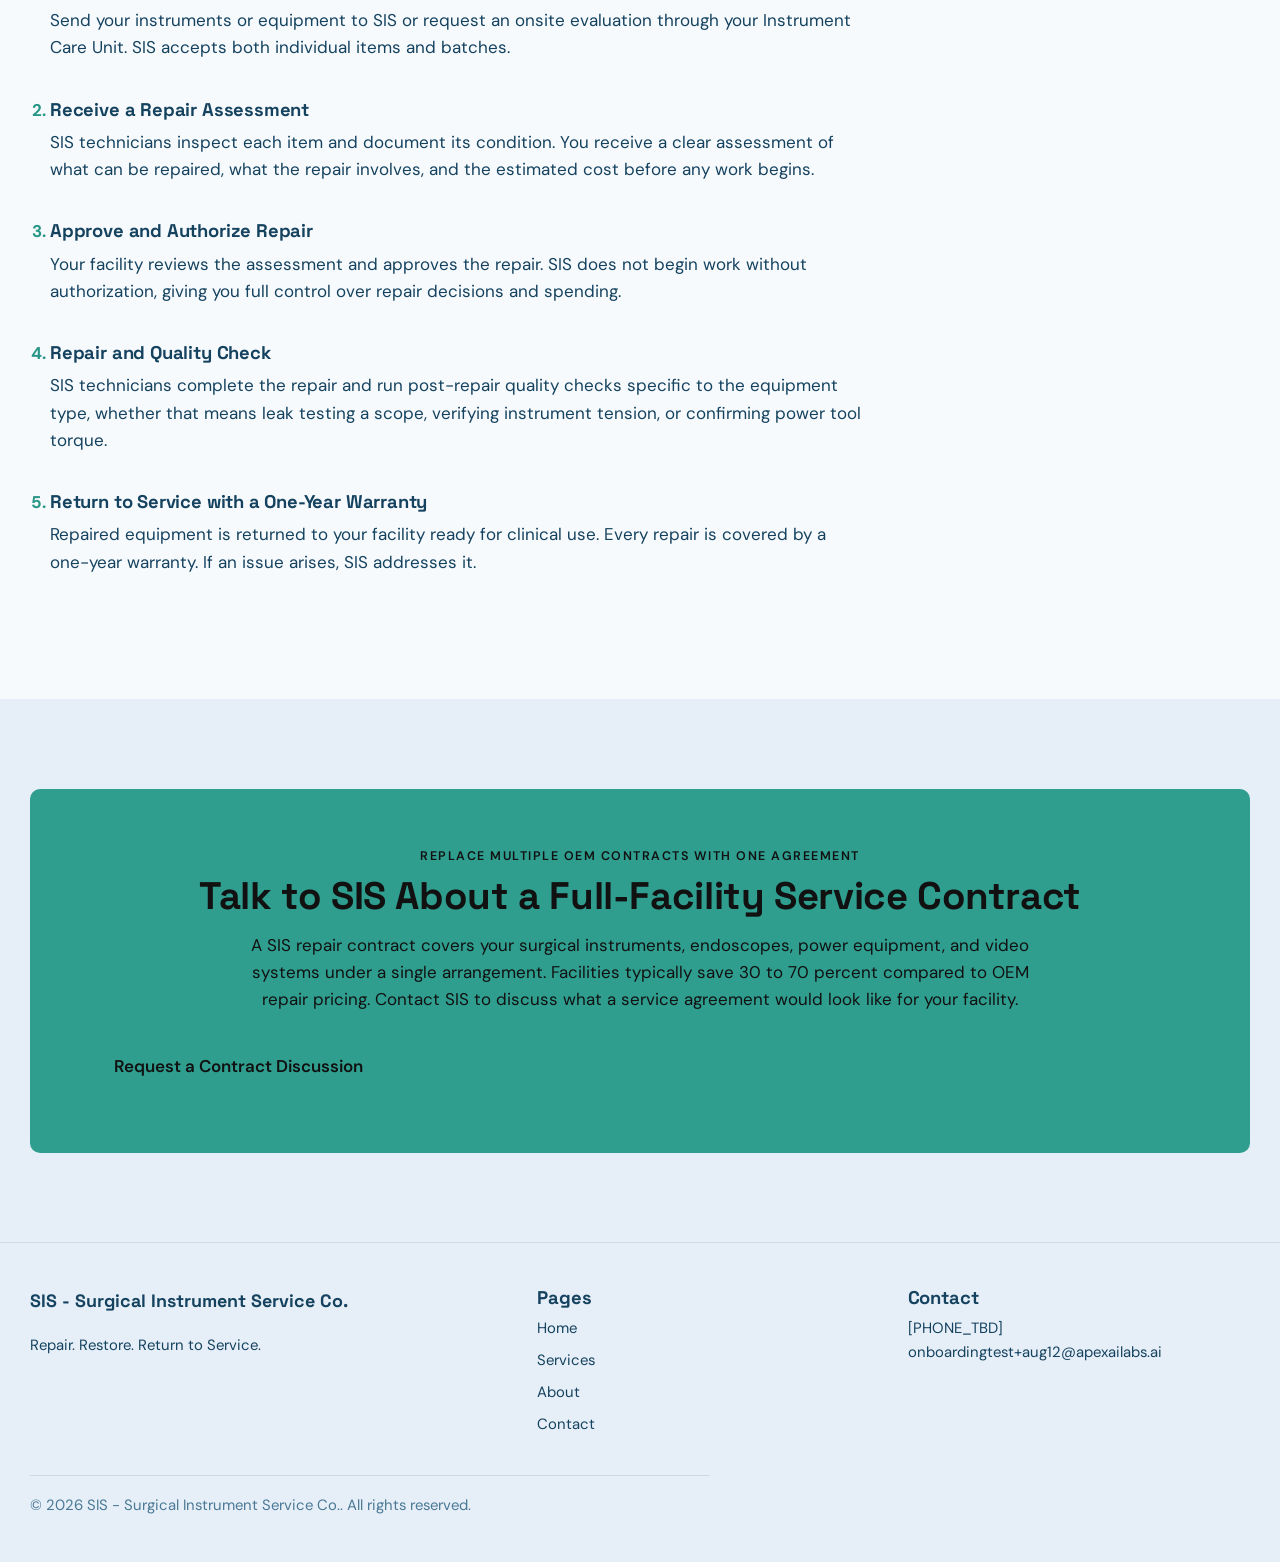
<file: services.html>
<.DOCTYPE html>
<html lang="en">
<head>
  <meta charset="utf-8">
  <meta name="viewport" content="width=device-width, initial-scale=1">
  <title>Surgical Repair Services for Hospitals and Surgery Centers |</title>
  <meta name="description" content="SIS repairs surgical instruments, endoscopes, power equipment, and video systems for healthcare facilities nationwide. Independent third-party repair with a o">
  <link rel="canonical" href="https://example.invalid/services.html">
  <meta property="og:type" content="website">
  <meta property="og:title" content="Surgical Repair Services for Hospitals and Surgery Centers |">
  <meta property="og:description" content="SIS repairs surgical instruments, endoscopes, power equipment, and video systems for healthcare facilities nationwide. Independent third-party repair with a o">
  <meta property="og:url" content="https://example.invalid/services.html">
  <meta name="twitter:card" content="summary_large_image">
  <link rel="preconnect" href="https://fonts.googleapis.com">
  <link rel="preconnect" href="https://fonts.gstatic.com" crossorigin>
  <link rel="stylesheet" href="https://fonts.googleapis.com/css2?family=Space+Grotesk:wght@500;700&family=DM+Sans:wght@400;500&display=swap">
  <link rel="stylesheet" href="assets/css/style.css">
  <script type="application/ld+json">{"@context":"https://schema.org","@type":"MedicalBusiness","@id":"https://example.invalid/#organization","name":"SIS - Surgical Instrument Service Co.","description":"SIS (Surgical Instrument Service Co.) is an independent, third-party surgical instrument and endoscope repair company founded in 1971 and headquartered in Glendale Heights, IL. SIS repairs surgical instruments, endoscopes, power equipment, and video systems for hospitals, surgery centers, and healthcare facilities nationwide. All repairs carry a one-year warranty. SIS offers onsite Instrument Care Units and full-facility repair contracts that typically cost 30 to 70 percent less than OEM repair pricing.","url":"https://example.invalid"}</script>
  <script type="application/ld+json">{"@context":"https://schema.org","@type":"WebPage","@id":"https://example.invalid/services.html#webpage","isPartOf":{"@id":"https://example.invalid/#organization"},"name":"Surgical Repair Services for Hospitals and Surgery Centers |","speakable":{"@type":"SpeakableSpecification","cssSelector":[".section-title",".section-body"]}}</script>
</head>
<body>
  <a class="skip" href="#main">Skip to content</a>
  <header class="site-head">
    <div class="wrap head-inner">
      <a class="brand" href="index.html">SIS - Surgical Instrument Service Co.</a>
      <button class="nav-toggle" aria-expanded="false" aria-controls="site-nav">Menu</button>
      <nav class="nav" id="site-nav" aria-label="Main"><a href="index.html">Home</a><a href="services.html" aria-current="page">Services</a><a href="about.html">About</a><a href="contact.html">Contact</a><a class="btn btn-primary" href="#contact">Get in touch</a></nav>
    </div>
  </header>
  <main id="main">
<section class="sec sec-hero v-center_stage tall" id="hero"><div class="wrap"><div class="hero center"><div class="hero-copy"><p class="eyebrow">Full-Scope Repair Services</p><h2 class="section-title">One Service Partner for Every OR Repair Need</h2><p class="section-body">SIS repairs surgical instruments, endoscopes, power equipment, and video systems under a single service relationship. Healthcare facilities across the country rely on SIS to keep OR equipment in service longer, reduce replacement costs, and maintain clinical readiness. All repairs carry a one-year warranty.</p><div class="cta-row"><a class="btn btn-primary" href="/contact">Request a Service Evaluation</a></div></div></div></div></section>
<section class="sec sec-services v-accordion_list " id="services"><div class="wrap"><p class="eyebrow">What SIS Repairs</p><h2 class="section-title">Detailed Repair Capabilities Across Four Equipment Categories</h2><p class="section-body">SIS technicians are trained and experienced across the equipment types most critical to surgical operations. The sections below describe what each service category covers and how SIS approaches the repair process.</p><div class="accordion"><details><summary>Surgical Instrument Repair</summary><p>SIS repairs general and specialty surgical instruments including scissors, forceps, needle holders, clamps, retractors, and more. Technicians assess each instrument for alignment, tension, sharpness, and surface integrity. Instruments that can be restored are returned to full clinical function. SIS does not automatically write off instruments that other vendors might declare unrepairable.</p></details><details><summary>Endoscope Repair</summary><p>SIS repairs both flexible and rigid endoscopes. Flexible scope repairs address angulation control, optical clarity, insertion tube integrity, and leak testing. Rigid scope repairs address rod lens systems, light transmission, and mechanical housing. Scopes are tested before and after repair to confirm they meet performance standards.</p></details><details><summary>Power Equipment Repair</summary><p>Surgical drills, saws, shavers, and their attachments are subject to frequent sterilization cycles and demanding use. SIS services and repairs powered surgical equipment, replacing worn components and verifying torque, speed, and safety function before returning equipment to the facility.</p></details><details><summary>Video System Repair</summary><p>SIS repairs the video equipment used in laparoscopic, arthroscopic, and other minimally invasive procedures. This includes surgical cameras and camera heads, light sources, monitors, insufflators, and video integration components. Functional video systems are essential to safe minimally invasive surgery, and SIS treats these repairs with the same priority as instrument repairs.</p></details><details><summary>Onsite Instrument Care Units</summary><p>SIS operates Instrument Care Units embedded directly inside healthcare facilities. An onsite SIS technician handles routine maintenance, sharpenings, and urgent repairs without the facility needing to ship equipment off-site. This reduces turnaround time, minimizes instrument shortages, and gives OR staff a direct point of contact for repair needs.</p></details><details><summary>Repair Contracts and Service Agreements</summary><p>SIS offers multi-instrument, multi-category repair contracts that consolidate what many facilities manage across several OEM vendor relationships. A single SIS agreement covers all applicable equipment categories, simplifies invoicing, and provides predictable repair costs. SIS works with each facility to structure an agreement that fits its OR volume and equipment inventory.</p></details></div></div></section>
<section class="sec sec-process v-numbered_steps " id="process"><div class="wrap"><p class="eyebrow">How a SIS Repair Works</p><h2 class="section-title">From Evaluation to Return to Service in Clear Steps</h2><p class="section-body">SIS follows a consistent repair process designed to give facilities transparency and confidence at every stage.</p><ol class="steps"><li><h3>Submit Equipment for Evaluation</h3><p>Send your instruments or equipment to SIS or request an onsite evaluation through your Instrument Care Unit. SIS accepts both individual items and batches.</p></li><li><h3>Receive a Repair Assessment</h3><p>SIS technicians inspect each item and document its condition. You receive a clear assessment of what can be repaired, what the repair involves, and the estimated cost before any work begins.</p></li><li><h3>Approve and Authorize Repair</h3><p>Your facility reviews the assessment and approves the repair. SIS does not begin work without authorization, giving you full control over repair decisions and spending.</p></li><li><h3>Repair and Quality Check</h3><p>SIS technicians complete the repair and run post-repair quality checks specific to the equipment type, whether that means leak testing a scope, verifying instrument tension, or confirming power tool torque.</p></li><li><h3>Return to Service with a One-Year Warranty</h3><p>Repaired equipment is returned to your facility ready for clinical use. Every repair is covered by a one-year warranty. If an issue arises, SIS addresses it.</p></li></ol></div></section>
<section class="sec sec-cta_band v-boxed_card " id="contact"><div class="wrap"><div class="cta-card"><p class="eyebrow">Replace Multiple OEM Contracts with One Agreement</p><h2 class="section-title">Talk to SIS About a Full-Facility Service Contract</h2><p class="section-body">A SIS repair contract covers your surgical instruments, endoscopes, power equipment, and video systems under a single arrangement. Facilities typically save 30 to 70 percent compared to OEM repair pricing. Contact SIS to discuss what a service agreement would look like for your facility.</p><div class="cta-row"><a class="btn btn-primary" href="/contact">Request a Contract Discussion</a></div></div></div></section>
  </main>
  <footer class="site-foot">
    <div class="wrap">
      <div class="foot-grid">
        <div><p class="brand">SIS - Surgical Instrument Service Co.</p><p>Repair. Restore. Return to Service.</p></div>
        <div><h3>Pages</h3><a href="index.html">Home</a><a href="services.html">Services</a><a href="about.html">About</a><a href="contact.html">Contact</a></div>
        <div><h3>Contact</h3><span>[PHONE_TBD]</span><a href="mailto:onboardingtest+aug12@apexailabs.ai">onboardingtest+aug12@apexailabs.ai</a></div>
      </div>
      <p class="copyright">&copy; 2026 SIS - Surgical Instrument Service Co.. All rights reserved.</p>
    </div>
  </footer>
  <script src="assets/js/main.js" defer></script>
</body>
</html>
</file>
<file: assets/css/style.css>
:root{
  --bg:#f7fafc;--surface:#e6eef7;--text:#14425f;--muted:#4a7895;
  --primary:#2f9e8f;--primary-text:#111111;--accent:#279687;--border:#d0d8e1;
  --radius:10px;--wrap:1220px;--pad:clamp(56px, 7vw, 104px);
  --font-h:'Space Grotesk', sans-serif;--font-b:'DM Sans', sans-serif;
}
*,*::before,*::after{box-sizing:border-box}
html{scroll-behavior:smooth}
body{margin:0;background:var(--bg);color:var(--text);font-family:var(--font-b);font-size:17px;line-height:1.6;-webkit-font-smoothing:antialiased}
h1,h2,h3{font-family:var(--font-h);line-height:1.15;margin:0 0 .5em;letter-spacing:-.01em}
h1{font-size:clamp(2.1rem,5.2vw,3.6rem)}
h2{font-size:clamp(1.6rem,3.2vw,2.4rem)}
h3{font-size:1.15rem}
p{margin:0 0 1em;max-width:68ch}
a{color:var(--accent)}
img{max-width:100%;height:auto;display:block;border-radius:var(--radius)}
.skip{position:absolute;left:-9999px;top:0;background:var(--primary);color:var(--primary-text);padding:10px 16px;z-index:100}
.skip:focus{left:8px;top:8px}
:focus-visible{outline:3px solid var(--accent);outline-offset:2px}
.wrap{width:min(100% - 40px,var(--wrap));margin-inline:auto}
.sec{padding:var(--pad) 0}
.sec.tight{padding:28px 0;background:var(--surface)}
.sec.tall{padding:calc(var(--pad) * 1.25) 0}
.sec.inverted{background:var(--primary);color:var(--primary-text)}
.sec.inverted h1,.sec.inverted h2,.sec.inverted h3,.sec.inverted p,.sec.inverted blockquote{color:var(--primary-text)}
.sec:nth-of-type(even):not(.inverted):not(.tight){background:var(--surface)}
.eyebrow{font-size:.78rem;letter-spacing:.12em;text-transform:uppercase;color:var(--accent);margin:0 0 .6em;font-weight:600}
.section-title{margin-bottom:.35em}
.section-body{color:var(--muted);font-size:1.06rem}
.sec.inverted .section-body,.sec.inverted .eyebrow{color:var(--primary-text);opacity:.88}
.center{text-align:center}
.center p{margin-inline:auto}
.btn{display:inline-block;padding:14px 26px;border-radius:var(--radius);font-weight:600;text-decoration:none;transition:transform .15s ease,opacity .15s ease}
.btn:hover{transform:translateY(-1px)}
.btn-primary{background:var(--primary);color:var(--primary-text)}
.sec.inverted .btn-primary{background:var(--bg);color:var(--text)}
.btn-ghost{border:1.5px solid currentColor;color:inherit}
.cta-row{display:flex;flex-wrap:wrap;gap:14px;margin-top:26px}
.center .cta-row{justify-content:center}
.site-head{position:sticky;top:0;z-index:50;background:color-mix(in srgb,var(--bg) 92%,transparent);backdrop-filter:blur(8px);border-bottom:1px solid var(--border)}
.head-inner{display:flex;align-items:center;justify-content:space-between;gap:20px;padding:14px 0}
.brand{font-family:var(--font-h);font-weight:700;font-size:1.12rem;text-decoration:none;color:var(--text)}
.nav{display:flex;align-items:center;gap:22px}
.nav a{color:var(--text);text-decoration:none;font-size:.95rem}
.nav a:hover{color:var(--accent)}
.nav-toggle{display:none;background:none;border:1px solid var(--border);border-radius:8px;padding:8px 12px;color:inherit;font:inherit}
.hero{display:grid;gap:clamp(28px,5vw,60px);align-items:center}
.hero.split{grid-template-columns:1.05fr .95fr}
.hero.center{grid-template-columns:1fr;text-align:center;justify-items:center}
.hero.offset{grid-template-columns:1fr;position:relative}
.hero-card{background:var(--bg);border:1px solid var(--border);border-radius:var(--radius);padding:clamp(24px,4vw,44px);margin-top:-64px;position:relative;z-index:1;box-shadow:0 18px 50px rgba(0,0,0,.10)}
.hero-list{list-style:none;padding:0;margin:0;display:grid;gap:12px}
.hero-list li{padding:14px 18px;background:var(--surface);border-radius:var(--radius);border:1px solid var(--border)}
.grid{display:grid;gap:22px}
.g2{grid-template-columns:repeat(2,1fr)}
.g3{grid-template-columns:repeat(3,1fr)}
.card{background:var(--bg);border:1px solid var(--border);border-radius:var(--radius);padding:26px}
.sec:nth-of-type(even) .card{background:var(--bg)}
.card h3{margin-bottom:.4em}
.card p{margin:0;color:var(--muted)}
.numbered .num,.track .num,.steps li::marker{color:var(--accent);font-weight:700}
.num{display:inline-flex;width:34px;height:34px;align-items:center;justify-content:center;border-radius:50%;background:var(--surface);margin-bottom:12px;font-family:var(--font-h)}
.rows{display:grid;gap:18px}
.row-item{padding:20px 0;border-top:1px solid var(--border)}
.zigs{display:grid;gap:34px}
.zig{display:grid;grid-template-columns:1fr 1fr;gap:30px;align-items:center}
.zig.flip .zig-copy{order:2}
.zig-media{aspect-ratio:16/10;background:var(--surface);border-radius:var(--radius);border:1px solid var(--border)}
.list-lines{list-style:none;padding:0;margin:0}
.list-lines li{display:flex;justify-content:space-between;gap:24px;padding:16px 0;border-bottom:1px solid var(--border)}
.list-lines span{color:var(--muted);text-align:right;max-width:52ch}
.mosaic{display:grid;grid-template-columns:repeat(4,1fr);gap:18px}
.mosaic .card:nth-child(3n+1){grid-column:span 2}
.accordion details{border-bottom:1px solid var(--border);padding:16px 0}
.accordion summary{cursor:pointer;font-family:var(--font-h);font-size:1.05rem}
.accordion p{margin:.7em 0 0;color:var(--muted)}
.split{display:grid;grid-template-columns:1fr 1fr;gap:clamp(26px,4vw,54px);align-items:center}
.split.flip .media{order:-1}
.stats{display:flex;flex-wrap:wrap;gap:38px;justify-content:center}
.stats strong{display:block;font-family:var(--font-h);font-size:1.7rem}
.stats span{color:var(--muted);font-size:.92rem}
.trust-row{list-style:none;display:flex;flex-wrap:wrap;gap:26px;justify-content:center;padding:0;margin:0;color:var(--muted);font-size:.94rem}
.trust-quote{text-align:center;margin:0;font-size:1.05rem}
.trust-quote span{display:block;color:var(--muted);font-size:.88rem;margin-top:6px}
.stack{display:grid;gap:18px}
.stack figure,.feature-quote{margin:0;background:var(--bg);border:1px solid var(--border);border-radius:var(--radius);padding:26px}
.sec.inverted .feature-quote{background:transparent;border-color:color-mix(in srgb,var(--primary-text) 30%,transparent)}
blockquote{margin:0 0 14px;font-size:1.08rem}
.big-quote{font-family:var(--font-h);font-size:clamp(1.4rem,2.6vw,2rem);line-height:1.3;max-width:24ch}
.quote-by{color:var(--muted)}
figcaption{display:flex;align-items:center;gap:10px;font-size:.92rem;color:var(--muted)}
.sec.inverted figcaption{color:var(--primary-text);opacity:.85}
.avatar{display:inline-flex;width:38px;height:38px;border-radius:50%;background:var(--primary);color:var(--primary-text);align-items:center;justify-content:center;font-size:.82rem;font-weight:700}
.person .avatar{margin-bottom:12px}
.roster{list-style:none;padding:0;margin:0}
.roster li{padding:18px 0;border-bottom:1px solid var(--border)}
.roster span{color:var(--accent);margin-left:10px;font-size:.9rem}
.timeline,.steps{padding-left:20px;display:grid;gap:18px}
.track{display:grid;grid-auto-flow:column;grid-auto-columns:minmax(230px,1fr);gap:18px;overflow-x:auto;padding-bottom:8px}
.checklist{list-style:none;padding:0;display:grid;gap:12px}
.checklist li::before{content:"";display:inline-block;width:9px;height:9px;border-radius:50%;background:var(--accent);margin-right:10px}
.faq-list dt{font-family:var(--font-h);margin-top:18px}
.faq-list dd{margin:6px 0 0;color:var(--muted)}
.cta-card{background:var(--primary);color:var(--primary-text);border-radius:var(--radius);padding:clamp(30px,5vw,58px);text-align:center}
.cta-card h2,.cta-card p{color:var(--primary-text)}
.cta-card p{margin-inline:auto}
.site-foot{background:var(--surface);border-top:1px solid var(--border);padding:44px 0 30px;font-size:.93rem}
.foot-grid{display:grid;grid-template-columns:1.4fr 1fr 1fr;gap:28px}
.site-foot a{color:var(--text);text-decoration:none;display:block;margin-bottom:8px}
.site-foot a:hover{color:var(--accent)}
.copyright{margin-top:30px;padding-top:18px;border-top:1px solid var(--border);color:var(--muted)}
.reveal{opacity:0;transform:translateY(16px);transition:opacity .5s ease,transform .5s ease}
.reveal.in{opacity:1;transform:none}
@media (max-width:960px){
  .hero.split,.split,.zig,.g3,.g2,.foot-grid,.mosaic{grid-template-columns:1fr}
  .mosaic .card:nth-child(3n+1){grid-column:auto}
  .zig.flip .zig-copy,.split.flip .media{order:0}
  .nav{display:none}
  .nav.open{display:flex;flex-direction:column;align-items:flex-start;gap:14px;padding:16px 0}
  .head-inner{flex-wrap:wrap}
  .nav-toggle{display:block}
  .hero-card{margin-top:0}
}
@media (prefers-reduced-motion:reduce){
  .reveal{opacity:1;transform:none;transition:none}
  html{scroll-behavior:auto}
}
</file>
